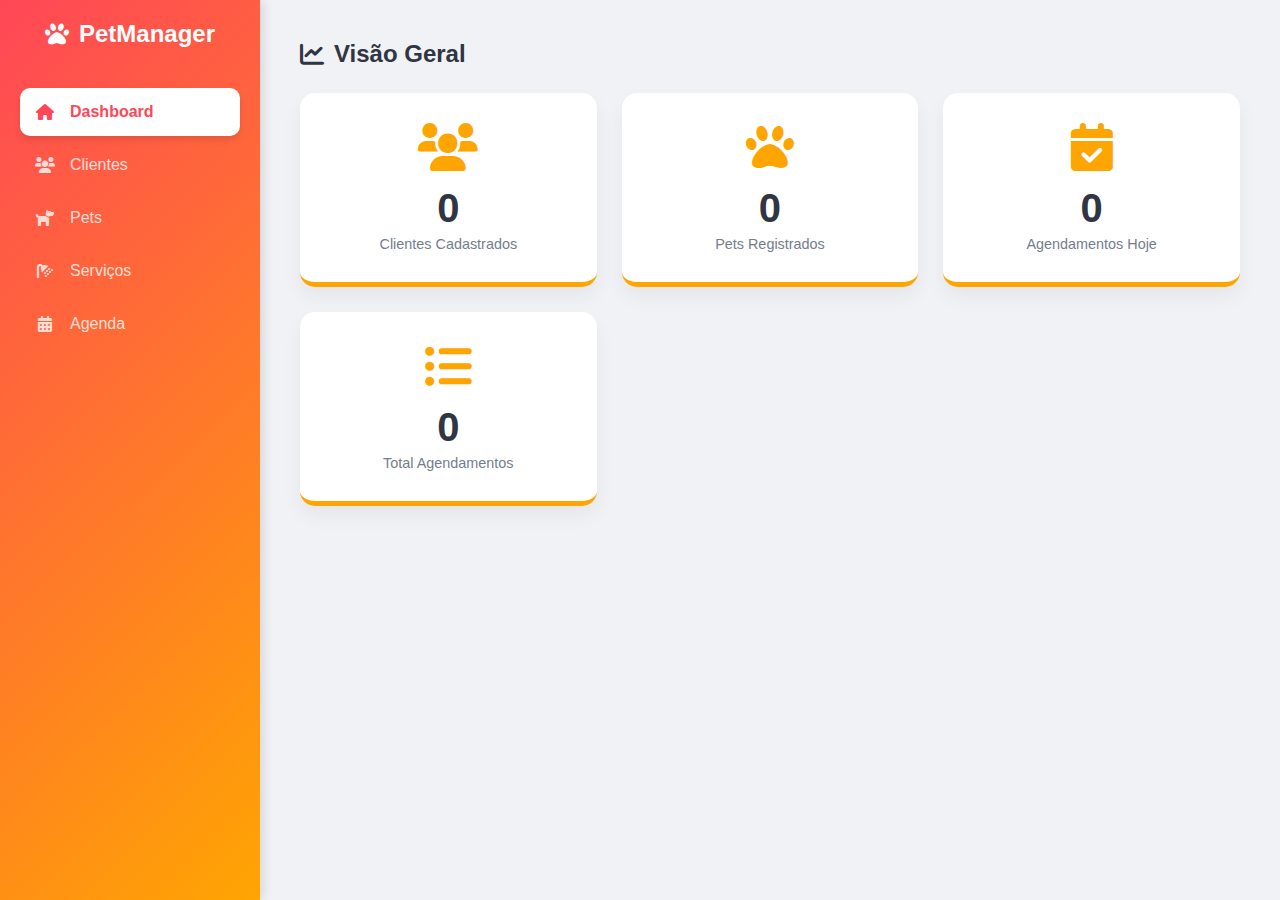
<file: frontend/index.html>
<!DOCTYPE html>
<html lang="pt-BR">
<head>
    <meta charset="UTF-8">
    <title>PetManager - Dashboard</title>
    <link rel="stylesheet" href="https://cdnjs.cloudflare.com/ajax/libs/font-awesome/6.0.0/css/all.min.css">
    <link rel="stylesheet" href="assets/css/style.css">
</head>
<body>
    <nav>
        <h1><i class="fas fa-paw"></i> PetManager</h1>
        <a href="index.html" class="active"><i class="fas fa-home"></i> Dashboard</a>
        <a href="clientes.html"><i class="fas fa-users"></i> Clientes</a>
        <a href="pets.html"><i class="fas fa-dog"></i> Pets</a>
        <a href="servicos.html"><i class="fas fa-shower"></i> Serviços</a>
        <a href="agenda.html"><i class="fas fa-calendar-alt"></i> Agenda</a>
    </nav>
    <main id="dashboard-page">
        <h2><i class="fas fa-chart-line"></i> Visão Geral</h2>
        <div class="dashboard-grid">
            <div class="card">
                <i class="fas fa-users"></i>
                <h3><span id="total-clientes">0</span></h3>
                <p>Clientes Cadastrados</p>
            </div>
            <div class="card">
                <i class="fas fa-paw"></i>
                <h3><span id="total-pets">0</span></h3>
                <p>Pets Registrados</p>
            </div>
            <div class="card">
                <i class="fas fa-calendar-check"></i>
                <h3><span id="agenda-hoje">0</span></h3>
                <p>Agendamentos Hoje</p>
            </div>
            <div class="card">
                <i class="fas fa-list-ul"></i>
                <h3><span id="total-agenda">0</span></h3>
                <p>Total Agendamentos</p>
            </div>
        </div>
    </main>
    <script src="assets/js/main.js"></script>
</body>
</html>
</file>
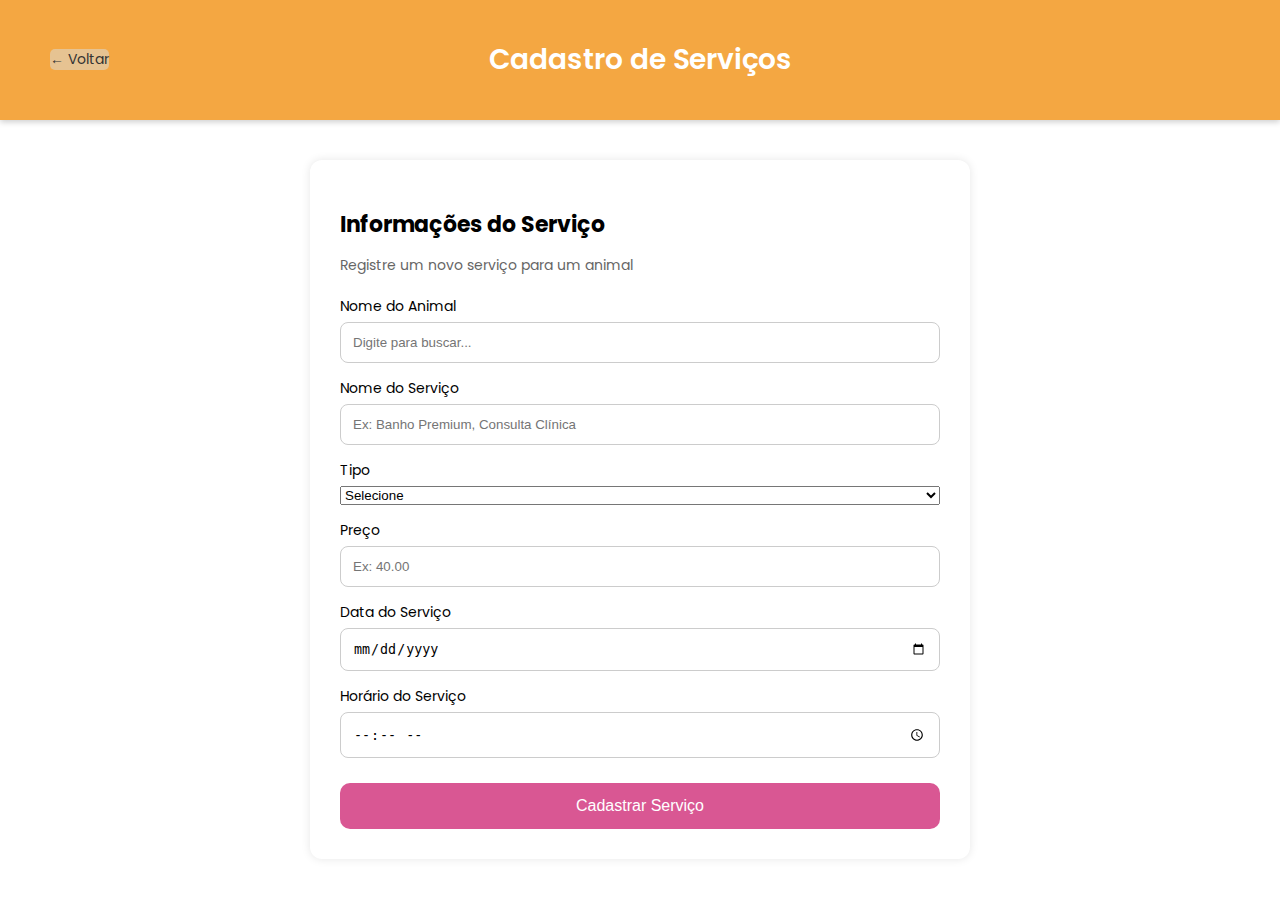
<file: agendarservico.html>
<!DOCTYPE html>
<html lang="pt-BR">
  <head>
    <meta charset="UTF-8" />
    <meta name="viewport" content="width=device-width, initial-scale=1.0" />
    <title>Cadastro de Serviços</title>
    <link rel="stylesheet" href="assets/css/style.css" />
    <link
      href="https://fonts.googleapis.com/css2?family=Poppins:wght@300;400;600;700&display=swap"
      rel="stylesheet"
    />
  </head>

  <body>
    <header class="header-user">
      <a href="index.html" class="back-btn"> ← Voltar </a>
      <h1 class="titulo">Cadastro de Serviços</h1>
    </header>

    <main>
      <section class="form-card">
        <h2>Informações do Serviço</h2>
        <p class="subtitle">Registre um novo serviço para um animal</p>

        <form id="serviceForm">
          <!-- Animal -->
          <div class="input-group">
            <label>Nome do Animal</label>
            <input
              type="text"
              id="animalSearch"
              placeholder="Digite para buscar..."
              autocomplete="off"
              required
            />
            <ul id="animalList" class="animal-list"></ul>
          </div>
          <!-- Nome do serviço -->
          <div class="input-group">
            <label>Nome do Serviço</label>
            <input
              type="text"
              placeholder="Ex: Banho Premium, Consulta Clínica"
              required
            />
          </div>

          <!-- Tipo de serviço -->
          <div class="input-group">
            <label>Tipo</label>
            <select id="tipoServico" required>
              <option value="">Selecione</option>
              <option value="banho">Banho</option>
              <option value="tosa">Tosa</option>
              <option value="consulta">Consulta</option>
              <option value="vacina">Vacina</option>
              <option value="outro">Outro</option>
            </select>
          </div>

          <!-- Outro-->
          <div class="input-group" id="tipoOutroGroup" style="display: none">
            <label>Digite o tipo</label>
            <input
              type="text"
              id="tipoOutroInput"
              placeholder="Ex: Hotelzinho, Adestramento..."
            />
          </div>

          <!-- Preço -->
          <div class="input-group">
            <label>Preço</label>
            <input
              type="number"
              min="0"
              placeholder="Ex: 40.00"
              step="0.50"
              required
            />
          </div>

          <!-- Data -->
          <div class="input-group">
            <label>Data do Serviço</label>
            <input type="date" required />
          </div>

          <!-- Horário -->
          <div class="input-group">
            <label>Horário do Serviço</label>
            <input type="time" required />
          </div>

          <button class="btn-user" type="submit">Cadastrar Serviço</button>
        </form>
      </section>
    </main>

    <script src="assets/js/service.js"></script>
  </body>
</html>
</file>
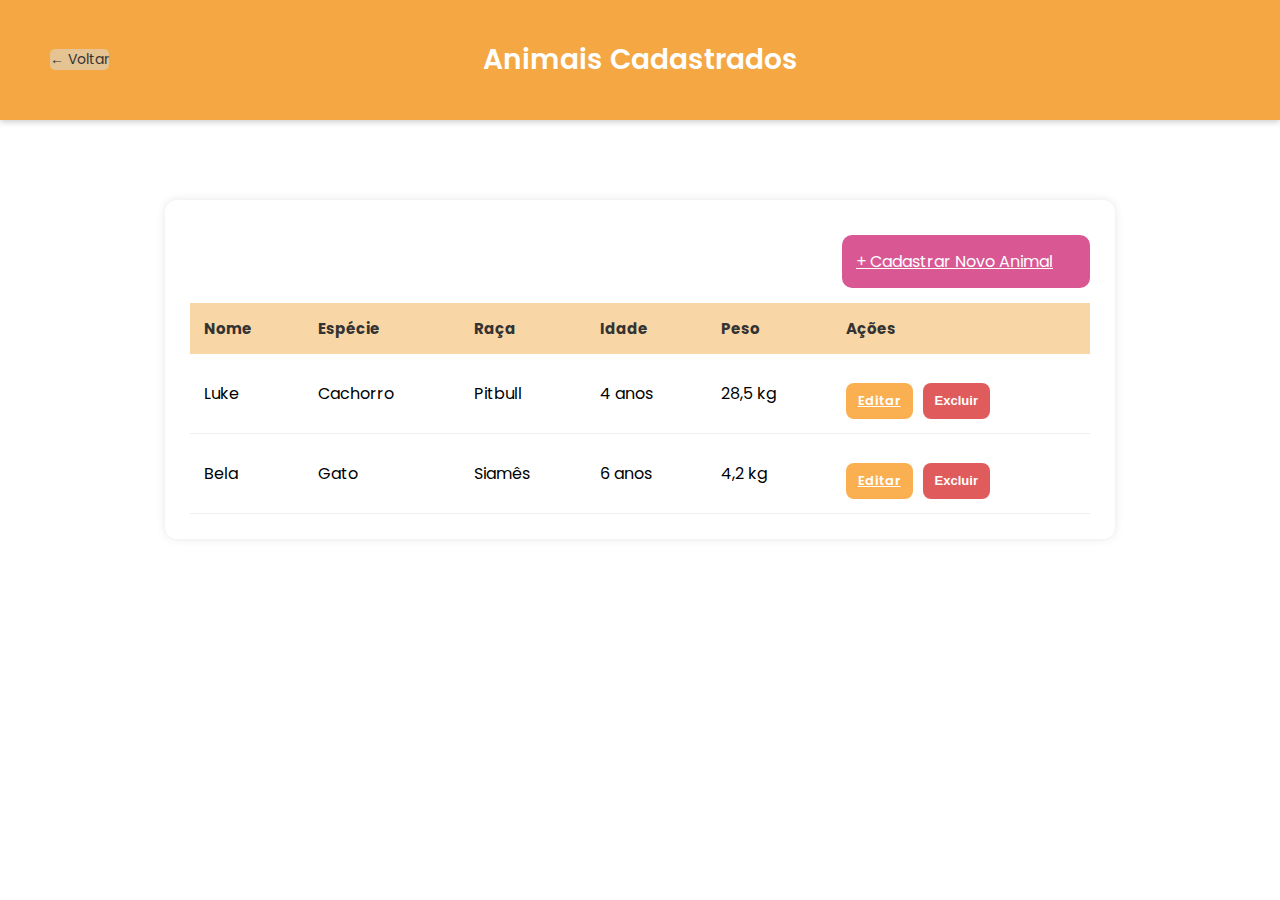
<file: animais.html>
<!DOCTYPE html>
<html lang="pt-BR">
  <head>
    <meta charset="UTF-8" />
    <meta name="viewport" content="width=device-width, initial-scale=1.0" />
    <title>Animais Cadastrados</title>

    <link rel="stylesheet" href="assets/css/style.css" />
    <link
      href="https://fonts.googleapis.com/css2?family=Poppins:wght@300;400;600;700&display=swap"
      rel="stylesheet"
    />
  </head>

  <body>
    <header class="header-user">
      <a href="index.html" class="back-btn"> ← Voltar </a>
      <h1 class="titulo">Animais Cadastrados</h1>
    </header>

    <main>
      <section class="table-card">
        <div class="top-actions">
          <a href="cadastroanimal.html" class="btn-user" style="width: 220px"
            >+ Cadastrar Novo Animal</a
          >
        </div>

        <table class="user-table">
          <thead>
            <tr>
              <th>Nome</th>
              <th>Espécie</th>
              <th>Raça</th>
              <th>Idade</th>
              <th>Peso</th>
              <th>Ações</th>
            </tr>
          </thead>

          <tbody>
            <!-- Exemplo: depois substitui pelos dados do backend -->
            <tr>
              <td>Luke</td>
              <td>Cachorro</td>
              <td>Pitbull</td>
              <td>4 anos</td>
              <td>28,5 kg</td>
              <td class="acoes">
                <a href="editaranimal.html" class="btn-edit">Editar</a>

                <button class="btn-delete">Excluir</button>
              </td>
            </tr>

            <tr>
              <td>Bela</td>
              <td>Gato</td>
              <td>Siamês</td>
              <td>6 anos</td>
              <td>4,2 kg</td>
              <td class="acoes">
                <a href="editaranimal.html" class="btn-edit">Editar</a>

                <button class="btn-delete">Excluir</button>
              </td>
            </tr>
          </tbody>
        </table>
      </section>
    </main>
  </body>
</html>
</file>
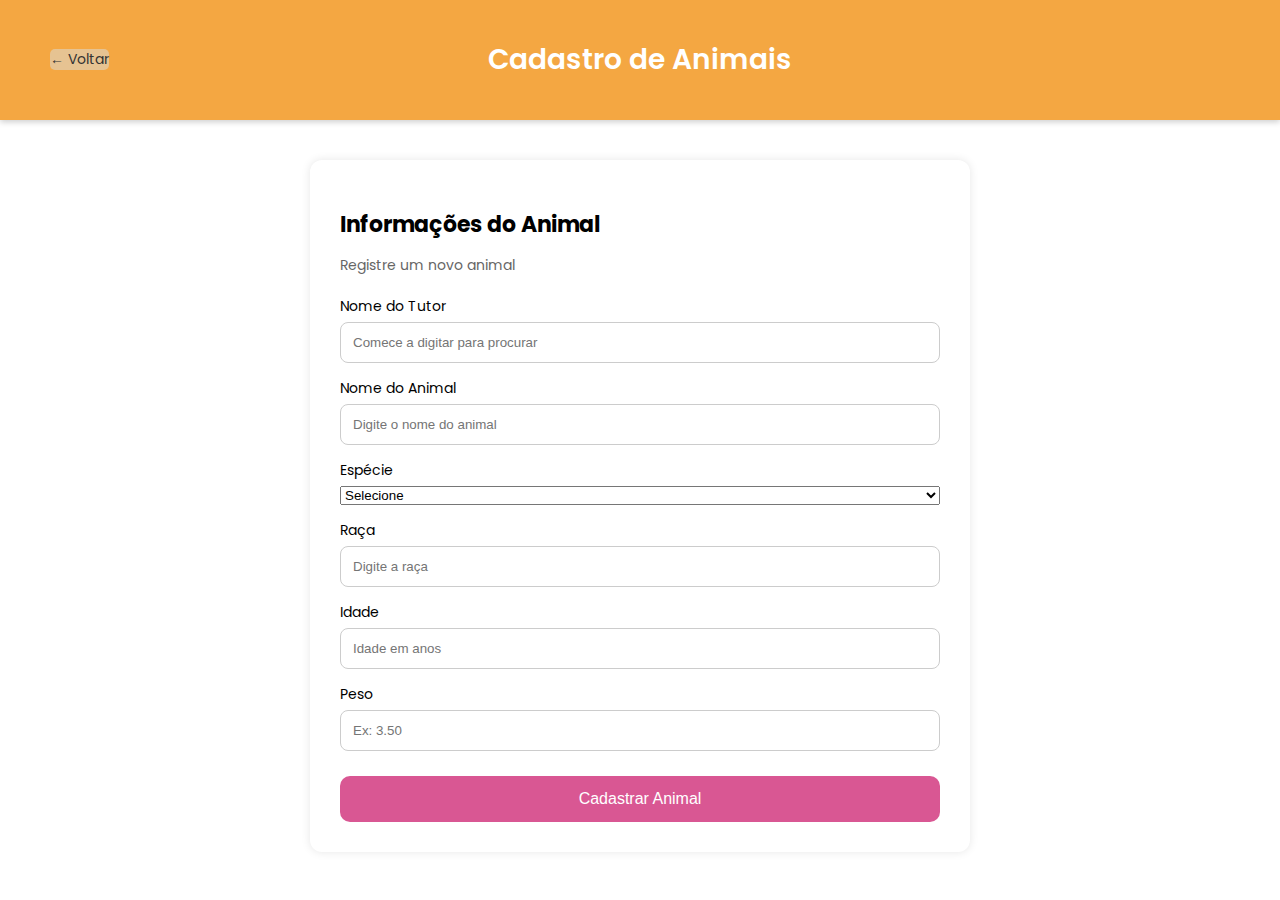
<file: cadastroanimal.html>
<!DOCTYPE html>
<html lang="pt-BR">
  <head>
    <meta charset="UTF-8" />
    <meta name="viewport" content="width=device-width, initial-scale=1.0" />
    <title>Cadastro de Animais</title>
    <link rel="stylesheet" href="assets/css/style.css" />
    <link
      href="https://fonts.googleapis.com/css2?family=Poppins:wght@300;400;600;700&display=swap"
      rel="stylesheet"
    />
  </head>

  <body>
    <header class="header-user">
      <a href="index.html" class="back-btn"> ← Voltar </a>
      <h1 class="titulo">Cadastro de Animais</h1>
    </header>

    <main>
      <section class="form-card">
        <h2>Informações do Animal</h2>
        <p class="subtitle">Registre um novo animal</p>

         <!-- Tutor -->
          <div class="input-group">
            <label>Nome do Tutor</label>
            <input
              type="text"
              placeholder="Comece a digitar para procurar"
              id="tutorSearch"
              autocomplete="off"
              required
            />
            <ul id="tutorList" class="animal-list"></ul>
          </div>

        <form id="animalForm">
          <!-- Nome -->
          <div class="input-group">
            <label>Nome do Animal</label>
            <input type="text" placeholder="Digite o nome do animal" required />
          </div>

          <!--Espécie -->
          <div class="input-group">
            <label>Espécie</label>
            <select id="especieSelect" required>
              <option value="">Selecione</option>
              <option value="cachorro">Cachorro</option>
              <option value="gato">Gato</option>
              <option value="outro">Outro</option>
            </select>
          </div>

          <div class="input-group" id="especieOutroGroup" style="display: none">
            <label>Digite a espécie</label>
            <input
              type="text"
              id="especieOutroInput"
              placeholder="Ex: Coelho, Pássaro, Tartaruga..."
            />
          </div>

          <!-- Raça -->
          <div class="input-group">
            <label>Raça</label>
            <input type="text" placeholder="Digite a raça" />
          </div>

          <!--Idade -->
          <div class="input-group">
            <label>Idade</label>
            <input type="number" placeholder="Idade em anos" min="0" max="50" />
          </div>

          <!--Peso -->
          <div class="input-group">
            <label>Peso</label>
            <input type="number" min="0" placeholder="Ex: 3.50" step="0.50" required/>
          </div>

        

          <button class="btn-user" type="submit">Cadastrar Animal</button>
        </form>
      </section>
    </main>

    <script src="assets/js/especie.js"></script>
  </body>
</html>
</file>
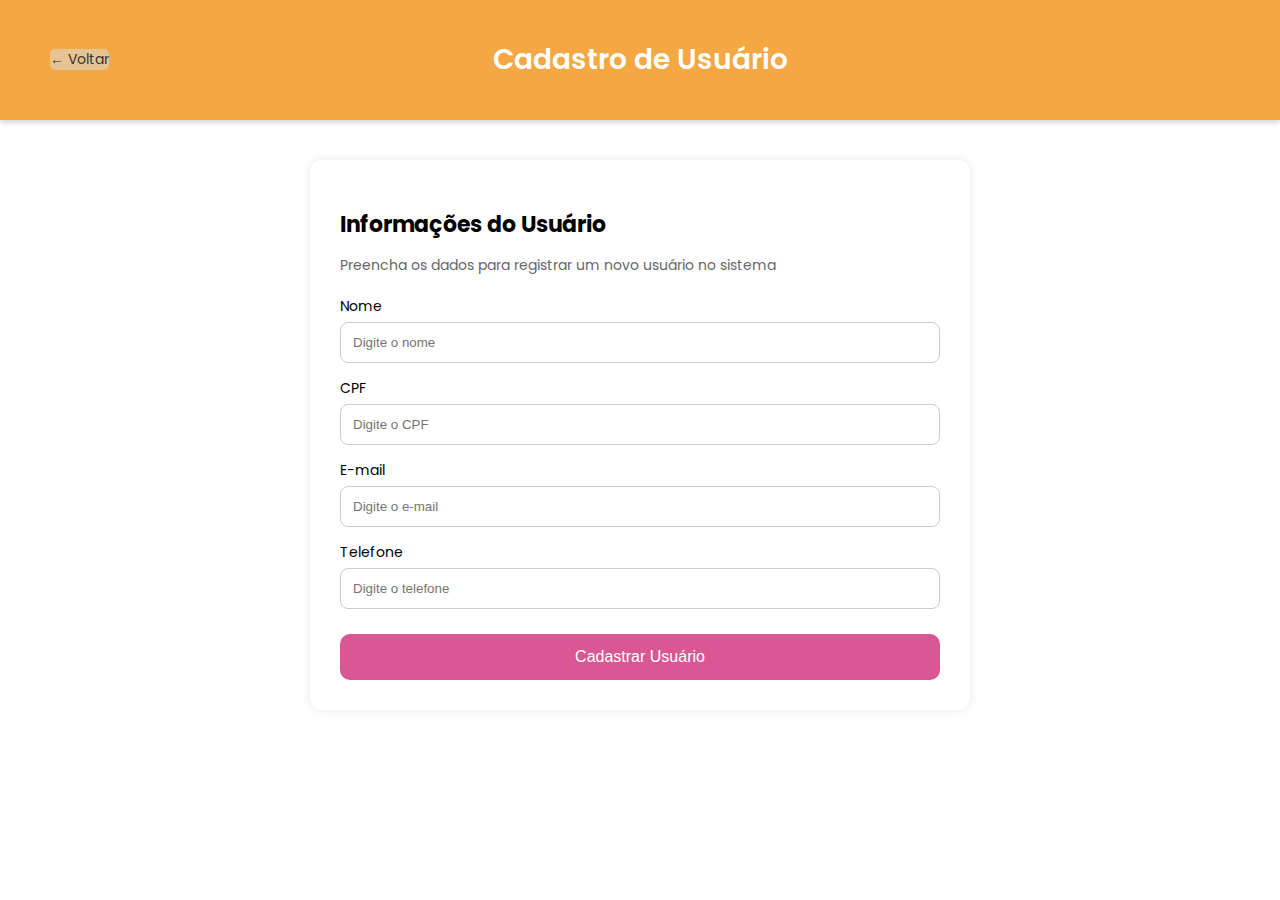
<file: cadastrousuario.html>
<!DOCTYPE html>
<html lang="pt-BR">
<head>
    <meta charset="UTF-8">
    <meta name="viewport" content="width=device-width, initial-scale=1.0">
    <title>Cadastro de Usuários</title>
    <link rel="stylesheet" href="assets/css/style.css">
    <link href="https://fonts.googleapis.com/css2?family=Poppins:wght@300;400;600;700&display=swap" rel="stylesheet">
</head>

<body>

    <header class="header-user">
        <a href="index.html" class="back-btn"> ← Voltar </a>
        <h1 class="titulo">Cadastro de Usuário</h1>
    </header>

    <main>
        <section class="form-card">

            <h2>Informações do Usuário</h2>
            <p class="subtitle">Preencha os dados para registrar um novo usuário no sistema</p>

            <form id="signupForm">

                <div class="line">
                    <div class="input-group">
                        <label>Nome</label>
                        <input type="text" placeholder="Digite o nome" required>
                    </div>

                </div>

                <div class="input-group">
                    <label>CPF</label>
                    <input type="email" placeholder="Digite o CPF" required>
                </div>

                <div class="input-group">
                    <label>E-mail</label>
                    <input type="email" placeholder="Digite o e-mail" required>
                </div>

                <div class="input-group">
                    <label>Telefone</label>
                    <input type="tel" placeholder="Digite o telefone" required>
                </div>


            
                <button class="btn-user" type="submit">Cadastrar Usuário</button>
            </form>

        </section>
    </main>

</body>
</html>
</file>
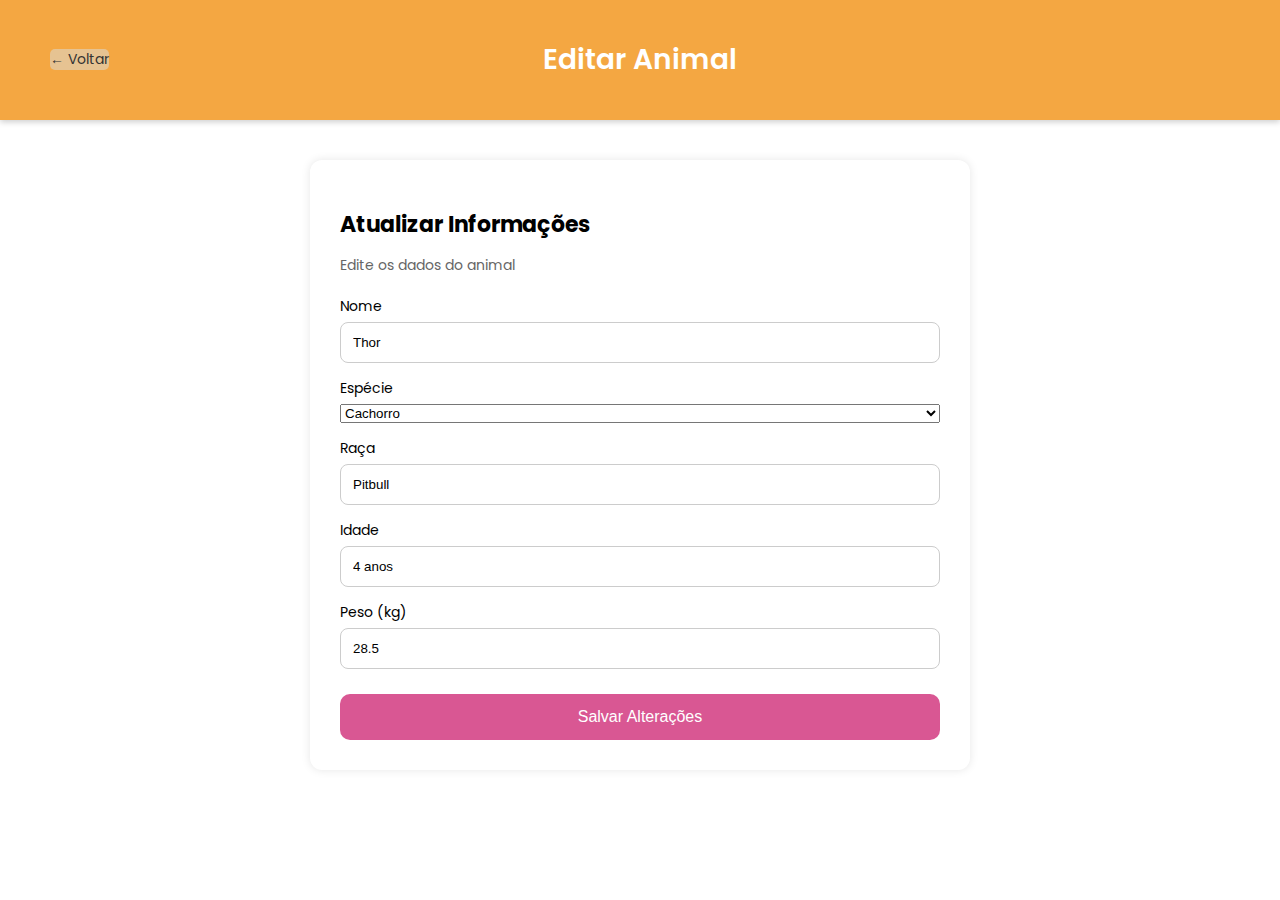
<file: editaranimal.html>
<!DOCTYPE html>
<html lang="pt-BR">
  <head>
    <meta charset="UTF-8" />
    <meta name="viewport" content="width=device-width, initial-scale=1.0" />
    <title>Editar Animal</title>

    <link rel="stylesheet" href="assets/css/style.css" />
    <link
      href="https://fonts.googleapis.com/css2?family=Poppins:wght@300;400;600;700&display=swap"
      rel="stylesheet"
    />
  </head>

  <body>
    <header class="header-user">
      <a href="animais.html" class="back-btn"> ← Voltar </a>
      <h1 class="titulo">Editar Animal</h1>
    </header>

    <main>
      <section class="form-card">
        <h2>Atualizar Informações</h2>
        <p class="subtitle">Edite os dados do animal</p>

        <form id="editAnimalForm">
          <!-- Nome -->
          <div class="input-group">
            <label>Nome</label>
            <input type="text" id="nomeAnimal" value="Thor" required />
          </div>

          <!-- Espécie -->
          <div class="input-group">
            <label>Espécie</label>
            <select id="especieAnimal" required>
              <option value="">Selecione</option>
              <option value="Cachorro" selected>Cachorro</option>
              <option value="Gato">Gato</option>
              <option value="Ave">Ave</option>
              <option value="Roedor">Roedor</option>
              <option value="Outro">Outro</option>
            </select>
          </div>

          <!-- Se escolher "Outro" -->
          <div class="input-group" id="especieOutroGroup" style="display: none">
            <label>Digite a espécie</label>
            <input
              type="text"
              id="especieOutro"
              placeholder="Ex: Coelho, Cavalo..."
            />
          </div>

          <!-- Raça -->
          <div class="input-group">
            <label>Raça</label>
            <input type="text" id="racaAnimal" value="Pitbull" required />
          </div>

          <!-- Idade -->
          <div class="input-group">
            <label>Idade</label>
            <input type="text" id="idadeAnimal" value="4 anos" required />
          </div>

          <!-- Peso -->
          <div class="input-group">
            <label>Peso (kg)</label>
            <input type="number" value="28.5" step="0.1" min="0" required />
          </div>

          <button class="btn-user" type="submit">Salvar Alterações</button>
        </form>
      </section>
    </main>

    <script src="assets/js/especie.js"></script>
  </body>
</html>
</file>
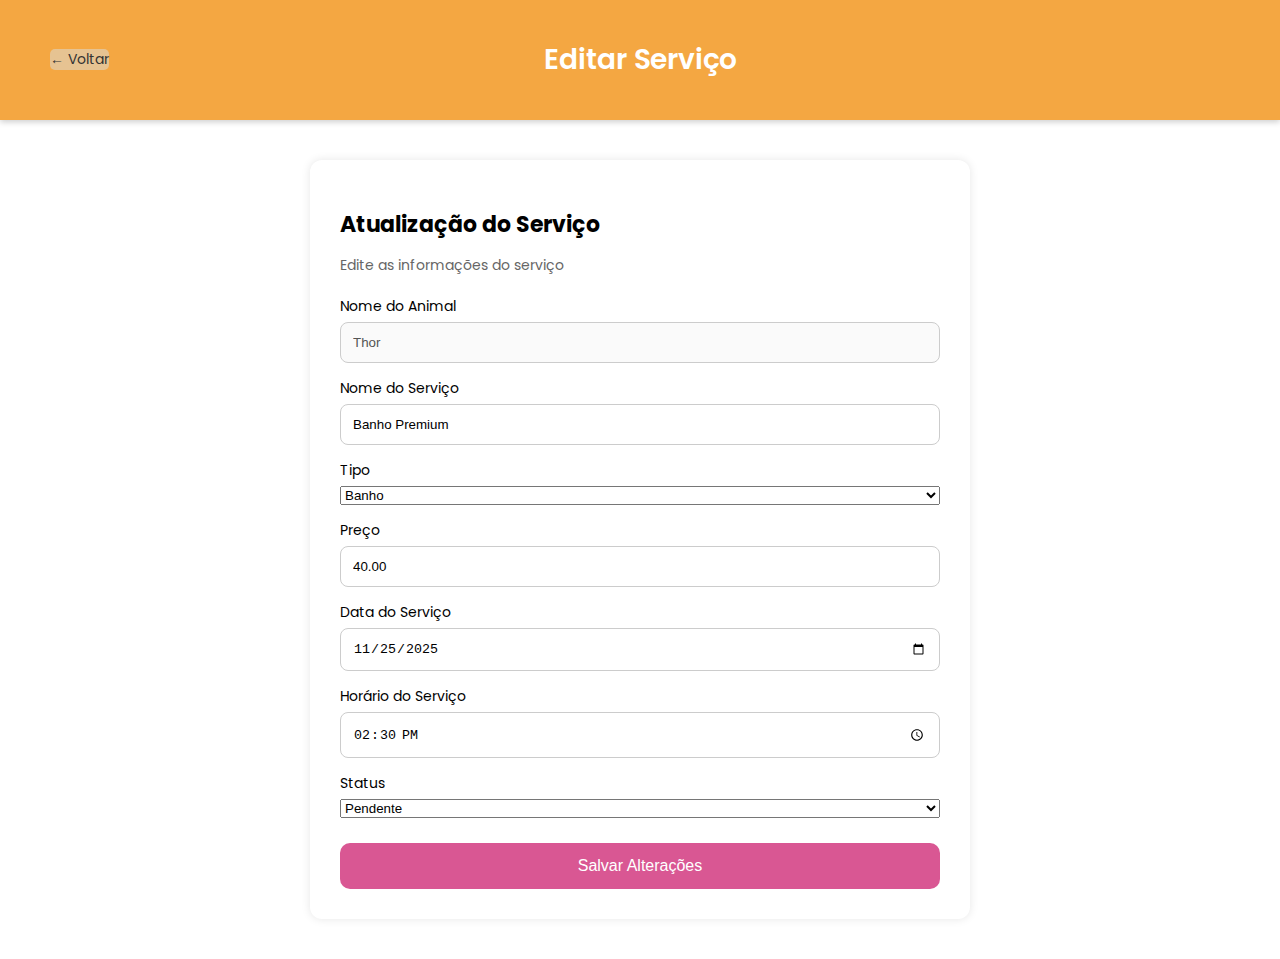
<file: editarserviço.html>
<!DOCTYPE html>
<html lang="pt-BR">
  <head>
    <meta charset="UTF-8" />
    <meta name="viewport" content="width=device-width, initial-scale=1.0" />
    <title>Editar Serviço</title>
    <link rel="stylesheet" href="assets/css/style.css" />
    <link
      href="https://fonts.googleapis.com/css2?family=Poppins:wght@300;400;600;700&display=swap"
      rel="stylesheet"
    />
  </head>

  <body>
    <header class="header-user">
      <a href="servicos.html" class="back-btn"> ← Voltar </a>
      <h1 class="titulo">Editar Serviço</h1>
    </header>

    <main>
      <section class="form-card">
        <h2>Atualização do Serviço</h2>
        <p class="subtitle">Edite as informações do serviço</p>

        <form id="editServiceForm">
          <div class="input-group">
            <label>Nome do Animal</label>
            <input
              type="text"
              id="animalSearch"
              value="Thor"
              autocomplete="off"
              disabled
            />
          </div>

          <div class="input-group">
            <label>Nome do Serviço</label>
            <input type="text" value="Banho Premium" required />
          </div>

          <div class="input-group">
            <label>Tipo</label>
            <select id="tipoServico" required>
              <option value="">Selecione</option>
              <option value="banho" selected>Banho</option>
              <option value="tosa">Tosa</option>
              <option value="consulta">Consulta</option>
              <option value="vacina">Vacina</option>
              <option value="outro">Outro</option>
            </select>
          </div>

          <div class="input-group" id="tipoOutroGroup" style="display: none">
            <label>Digite o tipo</label>
            <input
              type="text"
              id="tipoOutroInput"
              placeholder="Ex: Hotelzinho, Adestramento..."
            />
          </div>

          <div class="input-group">
            <label>Preço</label>
            <input type="number" min="0" step="0.50" value="40.00" required />
          </div>
          <div class="input-group">
            <label>Data do Serviço</label>
            <input type="date" value="2025-11-25" required />
          </div>

          <div class="input-group">
            <label>Horário do Serviço</label>
            <input type="time" value="14:30" required />
          </div>

          <div class="input-group">
            <label>Status</label>
            <select required>
              <option value="pendente" selected>Pendente</option>
              <option value="concluido">Concluído</option>
              <option value="cancelado">Cancelado</option>
            </select>
          </div>

          <button class="btn-user" type="submit">Salvar Alterações</button>
        </form>
      </section>
    </main>

    <script src="assets/js/service.js"></script>
  </body>
</html>
</file>
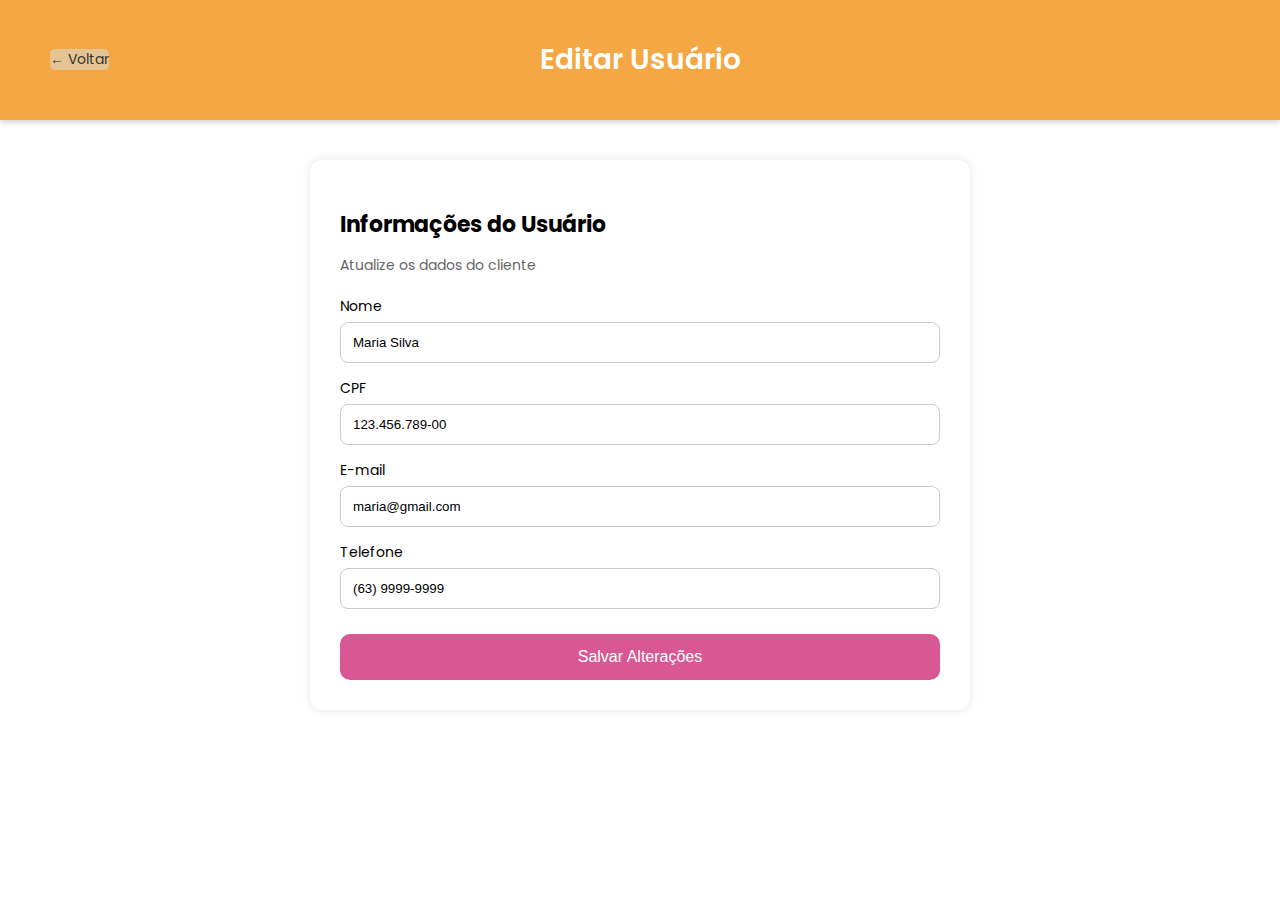
<file: editarusuario.html>
<!DOCTYPE html>
<html lang="pt-BR">
<head>
    <meta charset="UTF-8" />
    <meta name="viewport" content="width=device-width, initial-scale=1.0" />
    <title>Editar Usuário</title>

    <link rel="stylesheet" href="assets/css/style.css" />
    <link href="https://fonts.googleapis.com/css2?family=Poppins:wght@300;400;600;700&display=swap" rel="stylesheet">
</head>

<body>

    <header class="header-user">
        <a href="usuario.html" class="back-btn"> ← Voltar </a>
        <h1 class="titulo">Editar Usuário</h1>
    </header>

    <main>
        <section class="form-card">

            <h2>Informações do Usuário</h2>
            <p class="subtitle">Atualize os dados do cliente</p>

            <form id="editUserForm">
                <!-- TESTE: Modificar depois de inserir o backend-->
                <div class="input-group">
                    <label>Nome</label>
                    <input type="text" value="Maria Silva" required />
                </div>

                <div class="input-group">
                    <label>CPF</label>
                    <input type="text" value="123.456.789-00" required />
                </div>

                <div class="input-group">
                    <label>E-mail</label>
                    <input type="email" value="maria@gmail.com" required />
                </div>

                <div class="input-group">
                    <label>Telefone</label>
                    <input type="tel" value="(63) 9999-9999" required />
                </div>

                

                <button class="btn-user" type="submit">Salvar Alterações</button>
            </form>

        </section>
    </main>

</body>
</html>
</file>
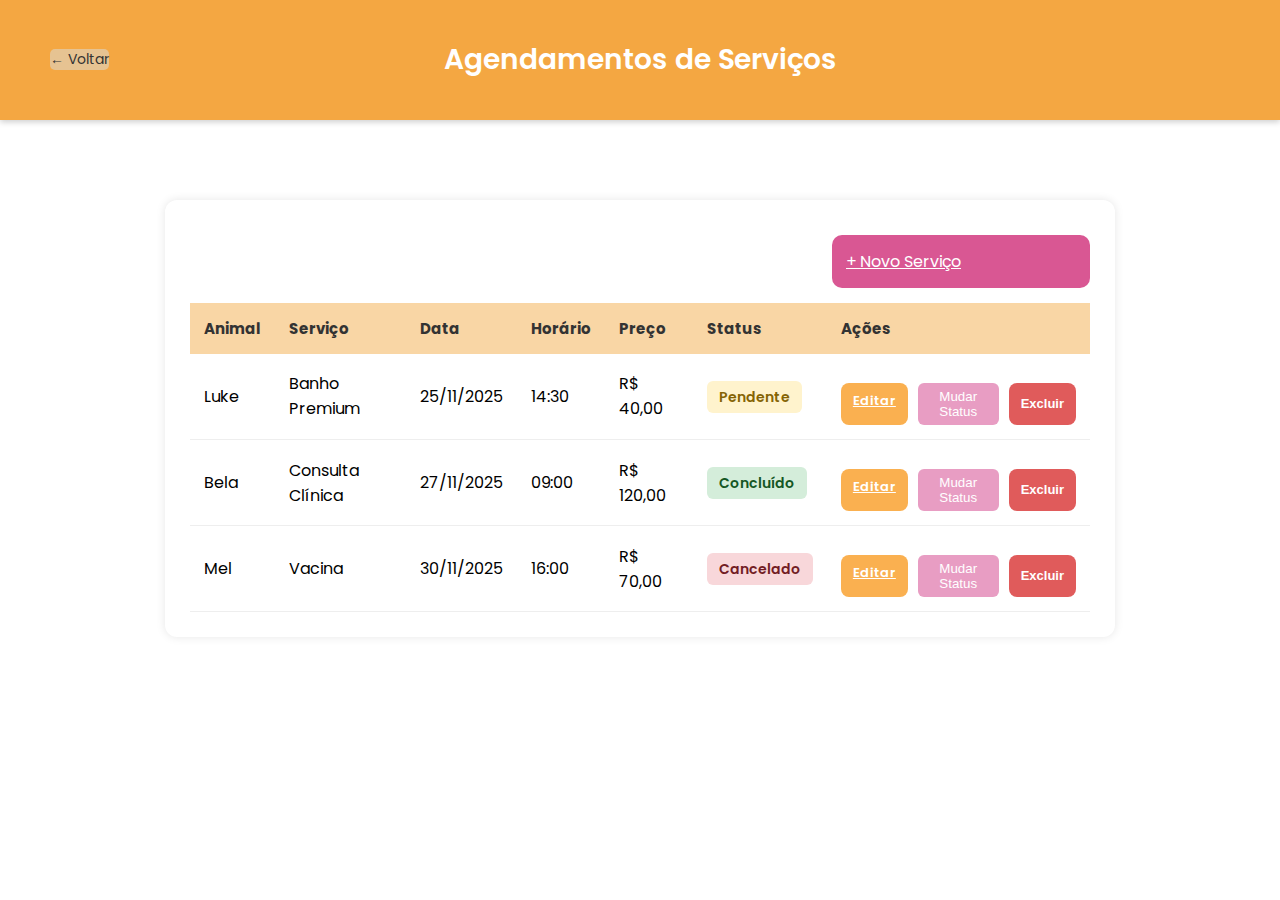
<file: servicos.html>
<!DOCTYPE html>
<html lang="pt-BR">
<head>
    <meta charset="UTF-8" />
    <meta name="viewport" content="width=device-width, initial-scale=1.0" />
    <title>Agendamentos</title>

    <link rel="stylesheet" href="assets/css/style.css" />
    <link href="https://fonts.googleapis.com/css2?family=Poppins:wght@300;400;600;700&display=swap" rel="stylesheet">
</head>

<body>

    <header class="header-user">
        <a href="index.html" class="back-btn"> ← Voltar </a>
        <h1 class="titulo">Agendamentos de Serviços</h1>
    </header>

    <main>
        <section class="table-card">

            <div class="top-actions">
                <a href="agendarservico.html" class="btn-user" style="width: 230px;">
                    + Novo Serviço
                </a>
            </div>

            <table class="user-table">
                <thead>
                    <tr>
                        <th>Animal</th>
                        <th>Serviço</th>
                        <th>Data</th>
                        <th>Horário</th>
                        <th>Preço</th>
                        <th>Status</th>
                        <th>Ações</th>
                    </tr>
                </thead>

                <tbody>

                    <!-- TESTE: Retirar depois pelo backend-->
                    <tr>
                        <td>Luke</td>
                        <td>Banho Premium</td>
                        <td>25/11/2025</td>
                        <td>14:30</td>
                        <td>R$ 40,00</td>
                        <td>
                            <span class="status status-pendente">Pendente</span>
                        </td>
                        <td class="acoes">
                            <a href="editarserviço.html" class="btn-edit">Editar</a>
                            <button class="btn-status">Mudar Status</button>
                            <button class="btn-delete">Excluir</button>
                        </td>
                    </tr>

                    <tr>
                        <td>Bela</td>
                        <td>Consulta Clínica</td>
                        <td>27/11/2025</td>
                        <td>09:00</td>
                        <td>R$ 120,00</td>
                        <td>
                            <span class="status status-concluido">Concluído</span>
                        </td>
                        <td class="acoes">
                            <a href="editarserviço.html" class="btn-edit">Editar</a>
                            <button class="btn-status">Mudar Status</button>
                            <button class="btn-delete">Excluir</button>
                        </td>
                    </tr>

                    <tr>
                        <td>Mel</td>
                        <td>Vacina</td>
                        <td>30/11/2025</td>
                        <td>16:00</td>
                        <td>R$ 70,00</td>
                        <td>
                            <span class="status status-cancelado">Cancelado</span>
                        </td>
                        <td class="acoes">
                            <a href="editarserviço.html" class="btn-edit">Editar</a>
                            <button class="btn-status">Mudar Status</button>
                            <button class="btn-delete">Excluir</button>
                        </td>
                    </tr>

                </tbody>
            </table>

        </section>
    </main>

</body>
</html>
</file>
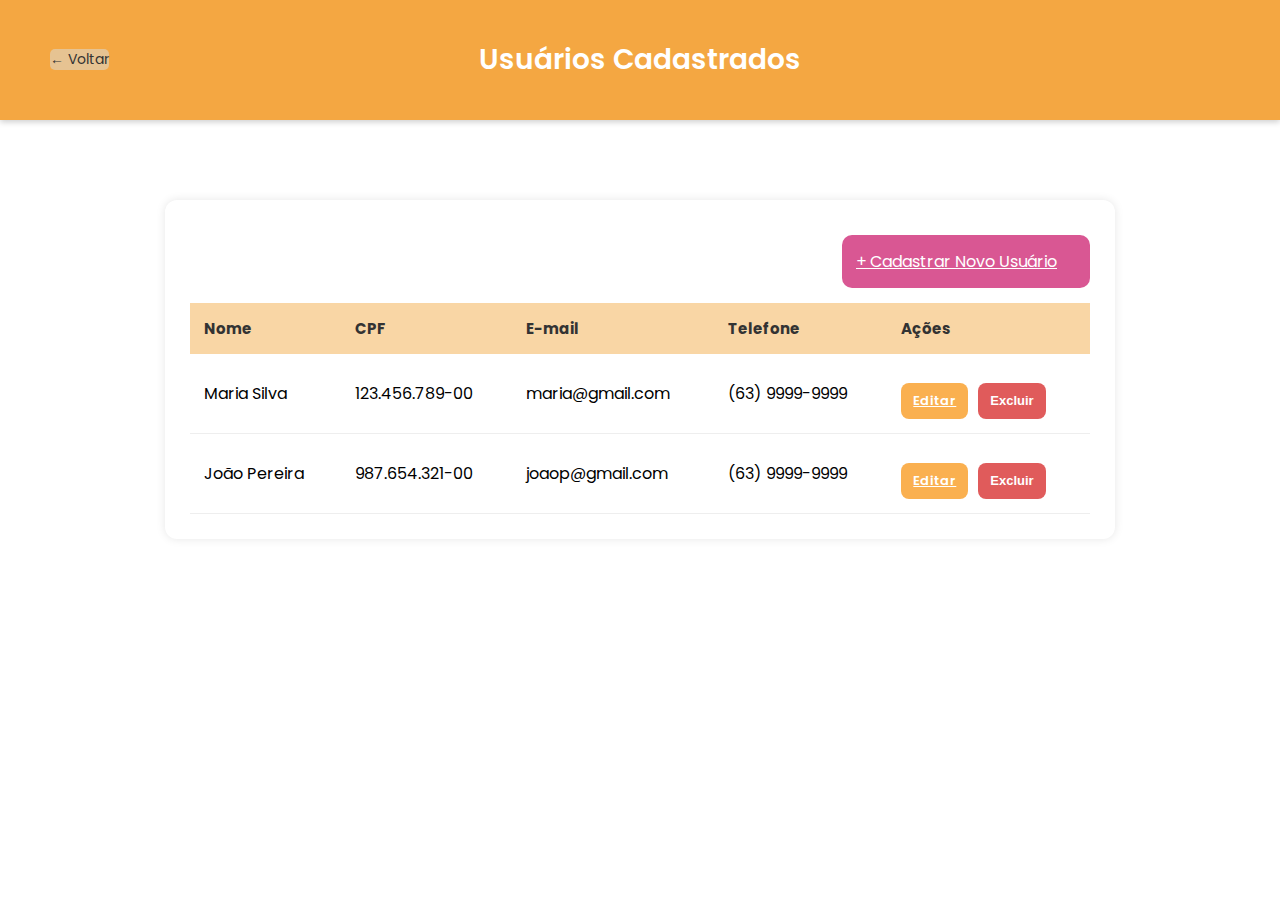
<file: usuario.html>
<!DOCTYPE html>
<html lang="pt-BR">
<head>
    <meta charset="UTF-8" />
    <meta name="viewport" content="width=device-width, initial-scale=1.0" />
    <title>Usuários Cadastrados</title>

    <link rel="stylesheet" href="assets/css/style.css" />
    <link href="https://fonts.googleapis.com/css2?family=Poppins:wght@300;400;600;700&display=swap" rel="stylesheet">
</head>

<body>

    <header class="header-user">
        <a href="index.html" class="back-btn"> ← Voltar </a>
        <h1 class="titulo">Usuários Cadastrados</h1>
    </header>

    <main>
        <section class="table-card">

            <div class="top-actions">
                <a href="cadastrousuario.html" class="btn-user" style="width: 220px;">+ Cadastrar Novo Usuário</a>
            </div>

            <table class="user-table">
                <thead>
                    <tr>
                        <th>Nome</th>
                        <th>CPF</th>
                        <th>E-mail</th>
                        <th>Telefone</th>
                        <th>Ações</th>
                    </tr>
                </thead>

                <tbody>
                    <!-- TESTE: Depois precisa excluir essa parte para utilizar o backend -->
                    <tr>
                        <td>Maria Silva</td>
                        <td>123.456.789-00</td>
                        <td>maria@gmail.com</td>
                        <td>(63) 9999-9999</td>
                        <td class="acoes">
                            <a href="editarusuario.html" class="btn-edit">Editar</a>
                            <button class="btn-delete">Excluir</button>
                        </td>
                    </tr>

                    <tr>
                        <td>João Pereira</td>
                        <td>987.654.321-00</td>
                        <td>joaop@gmail.com</td>
                        <td>(63) 9999-9999</td>
                        <td class="acoes">
                            <a href="editarusuario.html" class="btn-edit">Editar</a>
                            <button class="btn-delete">Excluir</button>
                        </td>
                    </tr>

                </tbody>
            </table>

        </section>
    </main>

</body>
</html>
</file>
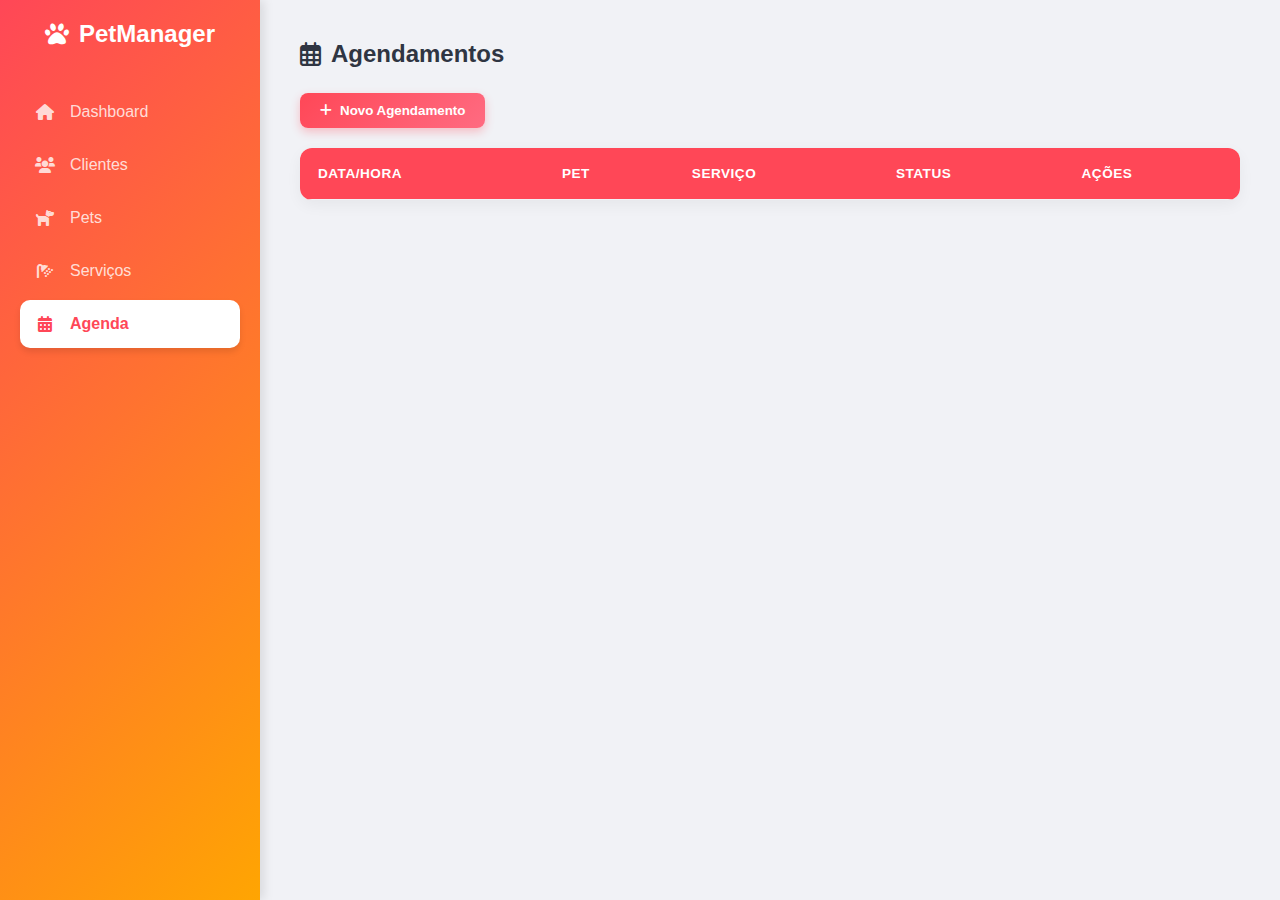
<file: frontend/agenda.html>
<!DOCTYPE html>
<html lang="pt-BR">
<head>
    <meta charset="UTF-8">
    <title>Agenda</title>
    <link rel="stylesheet" href="https://cdnjs.cloudflare.com/ajax/libs/font-awesome/6.0.0/css/all.min.css">
    <link rel="stylesheet" href="assets/css/style.css">
</head>
<body>
    <nav>
        <h1><i class="fas fa-paw"></i> PetManager</h1>
        <a href="index.html"><i class="fas fa-home"></i> Dashboard</a>
        <a href="clientes.html"><i class="fas fa-users"></i> Clientes</a>
        <a href="pets.html"><i class="fas fa-dog"></i> Pets</a>
        <a href="servicos.html"><i class="fas fa-shower"></i> Serviços</a>
        <a href="agenda.html" class="active"><i class="fas fa-calendar-alt"></i> Agenda</a>
    </nav>
    <main id="agenda-page">
        <h2><i class="far fa-calendar-alt"></i> Agendamentos</h2>
        
        <div id="action-buttons" style="margin: 20px 0;">
            <button class="btn btn-primary" onclick="toggleForm('form-section', true)">
                <i class="fas fa-plus"></i> Novo Agendamento
            </button>
        </div>

        <div id="form-section" class="form-container">
            <h3>Agendar Horário</h3>
            <form id="main-form">
                <input type="hidden" id="edit-id">

                <div class="input-group">
                    <label>Cliente / Pet</label>
                    <select id="petId" required><option value="">Selecione o pet...</option></select>
                </div>
                <div class="input-group">
                    <label>Serviço</label>
                    <select id="servicoId" required><option value="">Selecione o serviço...</option></select>
                </div>
                <div class="input-group">
                    <label>Data e Hora</label>
                    <div style="display: flex; gap: 10px;">
                        <input type="date" id="data" required>
                        <input type="time" id="hora" required>
                    </div>
                </div>
                <div class="input-group">
                    <label>Observações</label>
                    <input type="text" id="obs">
                </div>
                <button type="submit" class="btn btn-primary">Agendar / Salvar</button>
                <button type="button" class="btn btn-danger" onclick="toggleForm('form-section', false)">Cancelar</button>
            </form>
        </div>

        <div id="list-section">
            <table>
                <thead>
                    <tr>
                        <th>Data/Hora</th>
                        <th>Pet</th>
                        <th>Serviço</th>
                        <th>Status</th>
                        <th>Ações</th>
                    </tr>
                </thead>
                <tbody id="table-body"></tbody>
            </table>
        </div>
    </main>
    <script src="assets/js/main.js"></script>
</body>
</html>
</file>
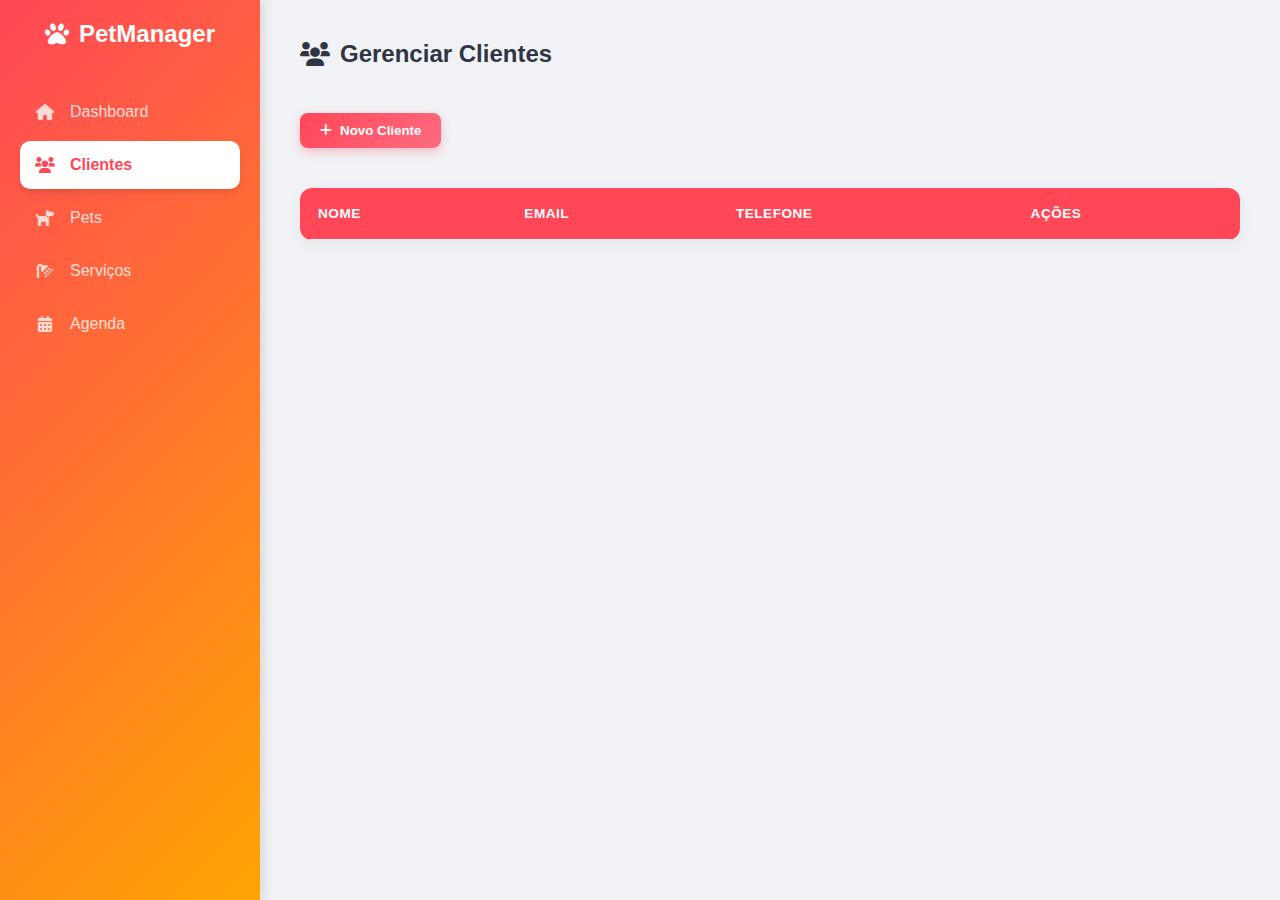
<file: frontend/clientes.html>
<!DOCTYPE html>
<html lang="pt-BR">
<head>
    <meta charset="UTF-8">
    <title>Clientes</title>
    <link rel="stylesheet" href="https://cdnjs.cloudflare.com/ajax/libs/font-awesome/6.0.0/css/all.min.css">
    <link rel="stylesheet" href="assets/css/style.css">
</head>
<body>
    <nav>
        <h1><i class="fas fa-paw"></i> PetManager</h1>
        <a href="index.html"><i class="fas fa-home"></i> Dashboard</a>
        <a href="clientes.html" class="active"><i class="fas fa-users"></i> Clientes</a>
        <a href="pets.html"><i class="fas fa-dog"></i> Pets</a>
        <a href="servicos.html"><i class="fas fa-shower"></i> Serviços</a>
        <a href="agenda.html"><i class="fas fa-calendar-alt"></i> Agenda</a>
    </nav>
    <main id="clientes-page">
        <h2><i class="fas fa-users"></i> Gerenciar Clientes</h2>
        
        <button class="btn btn-primary" onclick="toggleForm('form-section', true)" style="margin: 20px 0;">
            <i class="fas fa-plus"></i> Novo Cliente
        </button>

        <div id="form-section" class="form-container">
            <h3><i class="fas fa-user-plus"></i> Cadastro de Cliente</h3>
            <form id="main-form">
                <input type="hidden" id="edit-id">
                <div class="input-group">
                    <label>Nome Completo</label>
                    <input type="text" id="nome" required>
                </div>
                <div class="input-group">
                    <label>E-mail</label>
                    <input type="email" id="email" required>
                </div>
                <div class="input-group">
                    <label>Telefone</label>
                    <input type="text" id="telefone" required>
                </div>
                <button type="submit" class="btn btn-primary"><i class="fas fa-save"></i> Salvar</button>
                <button type="button" class="btn btn-danger" onclick="toggleForm('form-section', false)"><i class="fas fa-times"></i> Cancelar</button>
            </form>
        </div>

        <div id="list-section">
            <table>
                <thead>
                    <tr>
                        <th>Nome</th>
                        <th>Email</th>
                        <th>Telefone</th>
                        <th>Ações</th>
                    </tr>
                </thead>
                <tbody id="table-body"></tbody>
            </table>
        </div>
    </main>
    <script src="assets/js/main.js"></script>
</body>
</html>
</file>
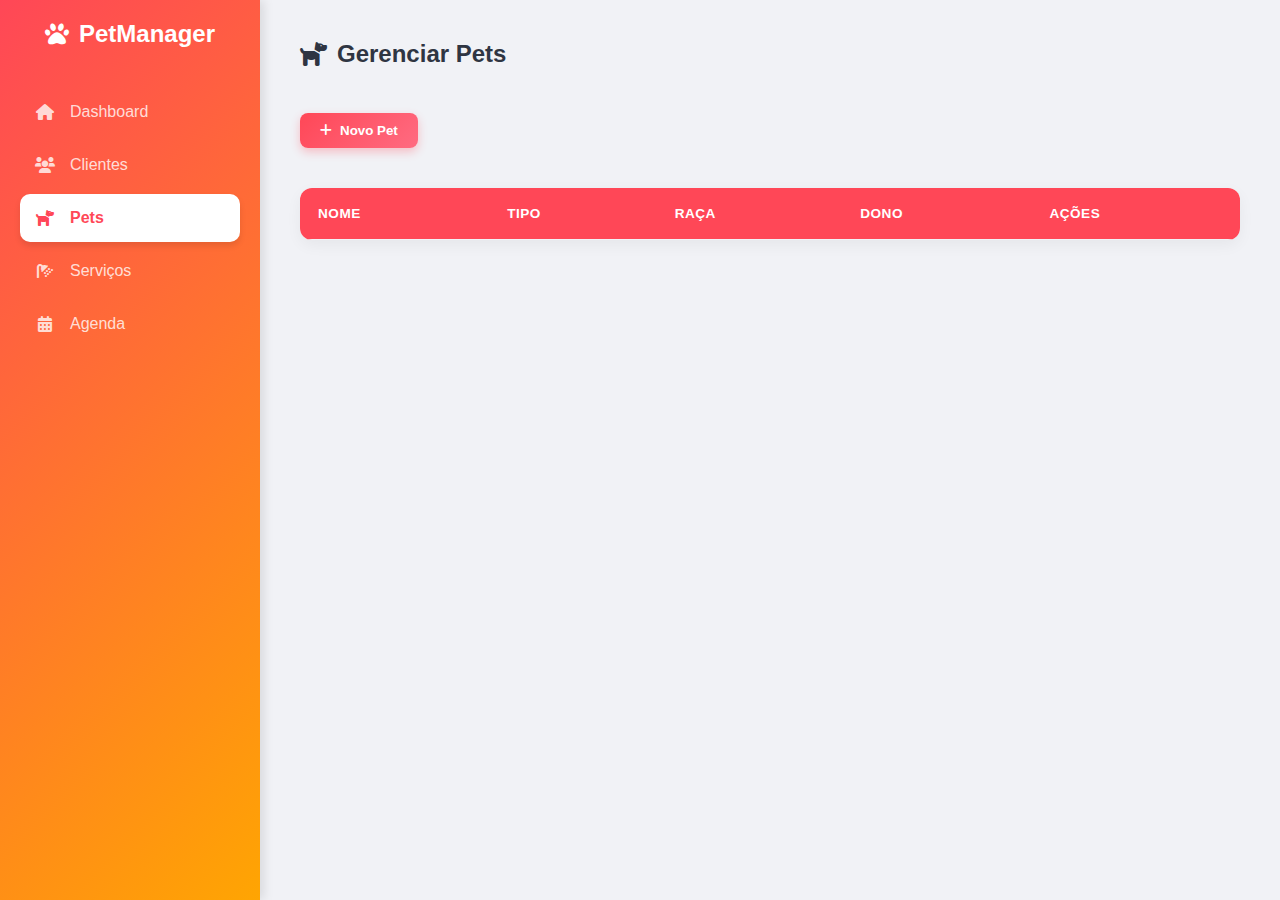
<file: frontend/pets.html>
<!DOCTYPE html>
<html lang="pt-BR">
<head>
    <meta charset="UTF-8">
    <title>Pets</title>
    <link rel="stylesheet" href="https://cdnjs.cloudflare.com/ajax/libs/font-awesome/6.0.0/css/all.min.css">
    <link rel="stylesheet" href="assets/css/style.css">
</head>
<body>
    <nav>
        <h1><i class="fas fa-paw"></i> PetManager</h1>
        <a href="index.html"><i class="fas fa-home"></i> Dashboard</a>
        <a href="clientes.html"><i class="fas fa-users"></i> Clientes</a>
        <a href="pets.html" class="active"><i class="fas fa-dog"></i> Pets</a>
        <a href="servicos.html"><i class="fas fa-shower"></i> Serviços</a>
        <a href="agenda.html"><i class="fas fa-calendar-alt"></i> Agenda</a>
    </nav>
    <main id="pets-page">
        <h2><i class="fas fa-dog"></i> Gerenciar Pets</h2>
        
        <button class="btn btn-primary" onclick="toggleForm('form-section', true)" style="margin: 20px 0;">
            <i class="fas fa-plus"></i> Novo Pet
        </button>

        <div id="form-section" class="form-container">
            <h3><i class="fas fa-paw"></i> Cadastro de Pet</h3>
            <form id="main-form">
                <input type="hidden" id="edit-id">
                <div class="input-group">
                    <label>Dono (Cliente)</label>
                    <select id="usuarioId" required><option value="">Selecione...</option></select>
                </div>
                <div class="input-group">
                    <label>Nome do Pet</label>
                    <input type="text" id="nome" required>
                </div>
                <div class="input-group">
                    <label>Tipo</label>
                    <select id="tipo" required>
                        <option value="CACHORRO">Cachorro</option>
                        <option value="GATO">Gato</option>
                        <option value="AVE">Ave</option>
                        <option value="OUTRO">Outro</option>
                    </select>
                </div>
                <div class="input-group">
                    <label>Raça</label>
                    <input type="text" id="raca">
                </div>
                <div class="input-group">
                    <label>Idade / Peso</label>
                    <div style="display:flex; gap:10px;">
                        <input type="number" id="idade" placeholder="Anos">
                        <input type="number" id="peso" step="0.01" placeholder="Kg">
                    </div>
                </div>
                <button type="submit" class="btn btn-primary"><i class="fas fa-save"></i> Salvar</button>
                <button type="button" class="btn btn-danger" onclick="toggleForm('form-section', false)">Cancelar</button>
            </form>
        </div>

        <div id="list-section">
            <table>
                <thead>
                    <tr>
                        <th>Nome</th>
                        <th>Tipo</th>
                        <th>Raça</th>
                        <th>Dono</th>
                        <th>Ações</th>
                    </tr>
                </thead>
                <tbody id="table-body"></tbody>
            </table>
        </div>
    </main>
    <script src="assets/js/main.js"></script>
</body>
</html>
</file>
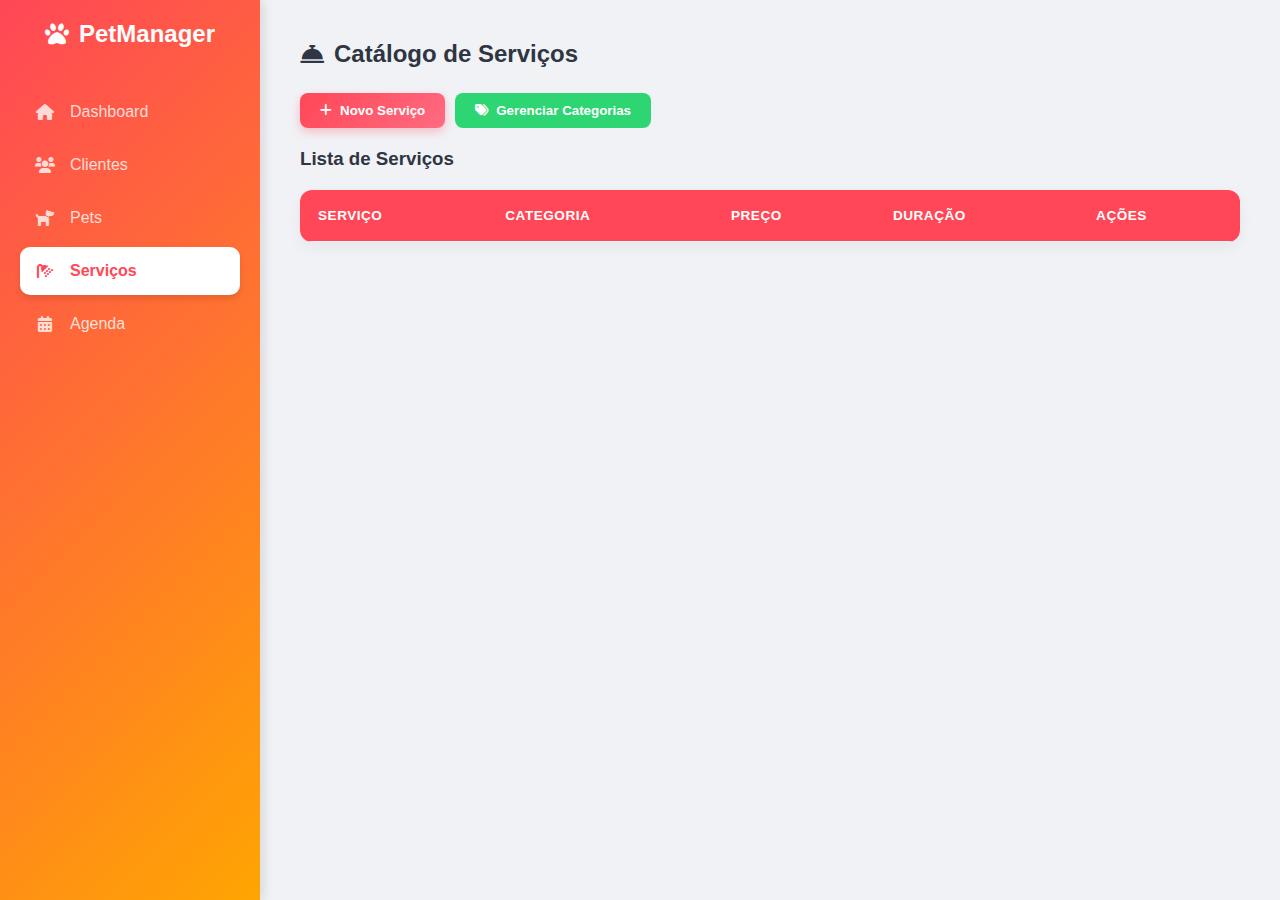
<file: frontend/servicos.html>
<!DOCTYPE html>
<html lang="pt-BR">
<head>
    <meta charset="UTF-8">
    <title>Serviços e Categorias</title>
    <link rel="stylesheet" href="https://cdnjs.cloudflare.com/ajax/libs/font-awesome/6.0.0/css/all.min.css">
    <link rel="stylesheet" href="assets/css/style.css">
</head>
<body>
    <nav>
        <h1><i class="fas fa-paw"></i> PetManager</h1>
        <a href="index.html"><i class="fas fa-home"></i> Dashboard</a>
        <a href="clientes.html"><i class="fas fa-users"></i> Clientes</a>
        <a href="pets.html"><i class="fas fa-dog"></i> Pets</a>
        <a href="servicos.html" class="active"><i class="fas fa-shower"></i> Serviços</a>
        <a href="agenda.html"><i class="fas fa-calendar-alt"></i> Agenda</a>
    </nav>
    <main id="servicos-page">
        <h2><i class="fas fa-concierge-bell"></i> Catálogo de Serviços</h2>
        
        <div id="action-buttons" style="margin: 20px 0; display: flex; gap: 10px;">
            <button class="btn btn-primary" onclick="toggleForm('form-section', true)">
                <i class="fas fa-plus"></i> Novo Serviço
            </button>
            <button class="btn btn-secondary" onclick="toggleView('categorias')">
                <i class="fas fa-tags"></i> Gerenciar Categorias
            </button>
        </div>

        <div id="view-servicos">
            <div id="form-section" class="form-container">
                <h3>Cadastro de Serviço</h3>
                <form id="main-form">
                    <input type="hidden" id="edit-id">
                    
                    <div class="input-group">
                        <label>Nome do Serviço</label>
                        <input type="text" id="nome" required placeholder="Ex: Banho Premium">
                    </div>
                    <div class="input-group">
                        <label>Categoria</label>
                        <select id="tipoServicoId" required>
                            <option value="">Selecione...</option>
                        </select>
                    </div>
                    <div class="input-group">
                        <label>Descrição</label>
                        <input type="text" id="descricao">
                    </div>
                    <div class="input-group">
                        <label>Preço / Duração</label>
                        <div style="display: flex; gap: 10px;">
                            <input type="number" id="preco" step="0.50" required placeholder="R$">
                            <input type="number" id="duracao" required placeholder="Minutos">
                        </div>
                    </div>
                    <button type="submit" class="btn btn-primary">Salvar Serviço</button>
                    <button type="button" class="btn btn-danger" onclick="toggleForm('form-section', false)">Cancelar</button>
                </form>
            </div>

            <div id="list-section">
                <h3>Lista de Serviços</h3>
                <table>
                    <thead>
                        <tr>
                            <th>Serviço</th>
                            <th>Categoria</th>
                            <th>Preço</th>
                            <th>Duração</th>
                            <th>Ações</th>
                        </tr>
                    </thead>
                    <tbody id="table-body"></tbody>
                </table>
            </div>
        </div>

        <div id="view-categorias" style="display: none;">
            <div style="display: flex; justify-content: space-between; align-items: center; margin-bottom: 20px;">
                <h3><i class="fas fa-tags"></i> Categorias Cadastradas</h3>
                <button class="btn btn-secondary" onclick="toggleView('servicos')">Voltar para Serviços</button>
            </div>

            <button class="btn btn-primary" onclick="toggleForm('category-form-section', true)" style="margin-bottom: 20px;">
                <i class="fas fa-plus"></i> Nova Categoria
            </button>

            <div id="category-form-section" class="form-container">
                <h3>Cadastro de Categoria</h3>
                <form id="categoria-form">
                    <input type="hidden" id="cat-edit-id">
                    <div class="input-group">
                        <label>Nome da Categoria</label>
                        <input type="text" id="cat-nome" required placeholder="Ex: Estética">
                    </div>
                    <div class="input-group">
                        <label>Descrição</label>
                        <input type="text" id="cat-desc" placeholder="Descrição opcional">
                    </div>
                    <button type="submit" class="btn btn-primary">Salvar Categoria</button>
                    <button type="button" class="btn btn-danger" onclick="toggleForm('category-form-section', false)">Cancelar</button>
                </form>
            </div>

            <table>
                <thead>
                    <tr>
                        <th>ID</th>
                        <th>Nome</th>
                        <th>Descrição</th>
                        <th>Ações</th>
                    </tr>
                </thead>
                <tbody id="cat-table-body"></tbody>
            </table>
        </div>

    </main>
    <script src="assets/js/main.js"></script>
    <script>
        // Script extra apenas para troca de abas visual
        function toggleView(view) {
            document.getElementById('view-servicos').style.display = view === 'servicos' ? 'block' : 'none';
            document.getElementById('view-categorias').style.display = view === 'categorias' ? 'block' : 'none';
            // Esconde botões principais se estiver em categorias
            document.getElementById('action-buttons').style.display = view === 'servicos' ? 'flex' : 'none';
        }
    </script>
</body>
</html>
</file>
<file: frontend/assets/css/style.css>
:root {
    --primary: #ff4757;  /* Rosa Vibrante */
    --secondary: #ffa502; /* Laranja */
    --dark: #2f3542;
    --light: #f1f2f6;
    --white: #ffffff;
    --gradient: linear-gradient(135deg, var(--primary) 0%, var(--secondary) 100%);
}

* { margin: 0; padding: 0; box-sizing: border-box; font-family: 'Poppins', sans-serif; }

body { background-color: var(--light); color: var(--dark); display: flex; min-height: 100vh; }

/* Menu Lateral */
nav {
    width: 260px;
    background: var(--gradient); /* Fundo degradê */
    padding: 20px;
    box-shadow: 4px 0 10px rgba(0,0,0,0.1);
    display: flex;
    flex-direction: column;
    color: white;
}

nav h1 { 
    margin-bottom: 40px; 
    text-align: center; 
    font-size: 1.5rem; 
    display: flex; 
    align-items: center; 
    justify-content: center; 
    gap: 10px;
}

nav a {
    text-decoration: none;
    color: rgba(255, 255, 255, 0.8);
    padding: 15px;
    border-radius: 10px;
    transition: 0.3s;
    display: flex;
    align-items: center;
    gap: 15px;
    font-size: 1rem;
    margin-bottom: 5px;
}

nav a i { width: 20px; text-align: center; }

nav a:hover, nav a.active { 
    background-color: var(--white); 
    color: var(--primary); 
    font-weight: 600;
    box-shadow: 0 4px 6px rgba(0,0,0,0.1);
}

/* Conteúdo Principal */
main { flex: 1; padding: 40px; overflow-y: auto; }

h2 { 
    margin-bottom: 25px; 
    color: var(--dark); 
    display: flex; 
    align-items: center; 
    gap: 10px; 
    font-weight: 700;
}

/* Cards do Dashboard */
.dashboard-grid { display: grid; grid-template-columns: repeat(auto-fit, minmax(240px, 1fr)); gap: 25px; }

.card { 
    background: var(--white); 
    padding: 30px; 
    border-radius: 15px; 
    box-shadow: 0 10px 20px rgba(0,0,0,0.05); 
    text-align: center; 
    transition: 0.3s;
    border-bottom: 5px solid var(--secondary);
}
.card:hover { transform: translateY(-5px); }

.card i { font-size: 3rem; color: var(--secondary); margin-bottom: 15px; display: block; }
.card h3 { font-size: 2.5rem; color: var(--dark); margin: 5px 0; }
.card p { color: #747d8c; font-size: 0.9rem; }

/* Botões */
.btn { 
    padding: 10px 20px; 
    border: none; 
    border-radius: 8px; 
    cursor: pointer; 
    font-weight: 600; 
    transition: 0.3s; 
    display: inline-flex; 
    align-items: center; 
    justify-content: center;
    gap: 8px; 
    text-decoration: none;
    color: white !important; /* Força texto branco */
}

/* Botão Principal (Salvar/Novo) - Laranja/Rosa */
.btn-primary { 
    background: linear-gradient(135deg, #ff4757 0%, #ff6b81 100%); 
    box-shadow: 0 4px 10px rgba(255, 71, 87, 0.3); 
}
.btn-primary:hover { transform: translateY(-2px); box-shadow: 0 6px 15px rgba(255, 71, 87, 0.4); }

/* Botão Perigo (Excluir/Cancelar) - Vermelho Escuro */
.btn-danger { 
    background-color: #ff4757; 
}
.btn-danger:hover { background-color: #e84118; }

/* Botão Secundário (Concluir/Categoria) - Verde */
.btn-secondary { 
    background-color: #2ed573; 
}
.btn-secondary:hover { background-color: #26af61; }

/* Botão Editar - Azul (Novo) */
.btn-warning { 
    background-color: #3742fa; 
    color: white;
}
.btn-warning:hover { background-color: #2f3542; }

/* Botões Pequenos (Tabelas) */
.btn-sm { 
    padding: 8px 12px; 
    font-size: 1rem; /* Ícone maior */
    margin-right: 5px; 
    border-radius: 6px;
}

/* Tabelas */
table { width: 100%; border-collapse: collapse; background: var(--white); border-radius: 12px; overflow: hidden; margin-top: 20px; box-shadow: 0 5px 15px rgba(0,0,0,0.05); }
th, td { padding: 18px; text-align: left; border-bottom: 1px solid #f1f2f6; }
th { background: var(--primary); color: white; font-weight: 600; text-transform: uppercase; font-size: 0.85rem; letter-spacing: 0.5px; }
tr:hover { background-color: #fff0f1; } /* Um rosinha bem claro no hover */
td i { margin-right: 5px; color: #a4b0be; }

/* Formulários */
.form-container { background: var(--white); padding: 30px; border-radius: 15px; margin-bottom: 30px; display: none; box-shadow: 0 10px 30px rgba(0,0,0,0.05); }
.form-container.active { display: block; animation: slideDown 0.4s ease; }
.form-container h3 { color: var(--primary); margin-bottom: 20px; }

.input-group { margin-bottom: 20px; }
.input-group label { display: block; margin-bottom: 8px; font-weight: 600; color: #57606f; }
.input-group input, .input-group select { width: 100%; padding: 12px; border: 2px solid #f1f2f6; border-radius: 8px; font-size: 1rem; transition: 0.3s; }
.input-group input:focus, .input-group select:focus { border-color: var(--secondary); outline: none; }

/* Status Labels */
.status { padding: 6px 12px; border-radius: 20px; font-size: 0.75rem; color: white; font-weight: 600; text-transform: uppercase; }
.status-PENDENTE { background-color: #ffa502; }
.status-CONFIRMADO { background-color: #3742fa; }
.status-CONCLUIDO { background-color: #2ed573; }
.status-CANCELADO { background-color: #ff4757; }

@keyframes slideDown { from { opacity: 0; transform: translateY(-20px); } to { opacity: 1; transform: translateY(0); } }
</file>
<file: assets/css/style.css>
body {
    font-family: 'Poppins', sans-serif;
    margin: 0; 
    padding: 0;
    background-color: white;
}

header {
    background: #fab050;
    padding: 20px;
    text-align: center;
    color: white;
    margin: auto;
    box-shadow: 0 2px 6px rgba(0, 0, 0, 0.2);
}

main {
    display: flex;
    flex-wrap: wrap;
    justify-content: center;
    gap: 20px;
    padding: 40px;
}

.card {
    background: white;
    padding: 25px;
    width: 320px;
    border-radius: 12px;
    box-shadow: 0 0 10px rgba(0,0,0,0.1);
}

.card .btn {
    display: block;
    margin-top: 10px;
    background: #d95793;
    padding: 10px;
    text-align: center;
    color: white;
    border-radius: 8px;
    text-decoration: none;
    font-size: 12px;
    width: 100%;
}

.card .btn:hover {
    background:#e89dc3;
}

.acoes {
    display: flex;
    flex-direction:row;
    gap: 10px;             
    margin-top: 15px;
}

/*=== CADASTRO DO USUÁRIO === */
.header-user {
    background-color: #f4a742;
    padding: 20px 20px;
    display: flex;
    align-items: center;
    justify-content: center;
    position: relative; 
}

.back-btn {
    position: absolute;
    left: 50px;
    border-radius: 5px;
    background:#e6c392;
    font-size: 14px;
    color: #333;
    text-decoration: none;
}

.titulo {
    font-size: 28px;
    font-weight: 600;
}

.form-card {
    background: #fff;
    width: 90%;
    max-width: 600px;
    margin: auto;
    padding: 30px;
    border-radius: 12px;
    box-shadow: 0px 0px 10px rgba(0,0,0,0.1);
}

.form-card h2 {
    font-size: 22px;
    margin-bottom: 5px;
}

.subtitle {
    margin-bottom: 20px;
    font-size: 14px;
    color: #666;
}

.input-group {
    display: flex;
    flex-direction: column;
    margin-bottom: 15px;
}

.input-group label {
    font-size: 14px;
    margin-bottom: 5px;
}

.input-group input {
    padding: 12px;
    border: 1px solid #ccc;
    border-radius: 8px;
    outline: none;
    transition: .2s;
}

.input-group input:focus {
    border-color:#d95793;
}

.btn-user {
    margin-top: 10px;
    width: 100%;
    padding: 14px;
    background:#d95793;
    color: #fff;
    border: none;
    border-radius: 10px;
    font-size: 16px;
    cursor: pointer;
    transition: .2s;
}

.btn-user:hover {
    background:#e89dc3;
}

/*=== CADASTRO DO ANIMAL ===*/
.animal-list {
    list-style: none;
    margin: 0;
    padding: 0;
    background: #fff;
    border: 1px solid #ccc;
    border-radius: 8px;
    position: absolute;
    width: 100%;
    z-index: 20;
    display: none;
}

.animal-list li {
    padding: 10px;
    cursor: pointer;
}

.animal-list li:hover {
    background: #f0f0f0;
}

/*=== LISTA DE USUÁRIOS ===*/
.table-card {
    background: #fff;
    width: 90%;
    max-width: 900px;
    margin: 40px auto;
    padding: 25px;
    border-radius: 12px;
    box-shadow: 0px 0px 10px rgba(0,0,0,0.1);
}

.top-actions {
    display: flex;
    justify-content: flex-end;
    margin-bottom: 15px;
}

.user-table {
    width: 100%;
    border-collapse: collapse;
}

.user-table thead {
    background: #f9d6a5;
}

.user-table th {
    padding: 14px;
    font-size: 15px;
    color: #333;
    text-align: left;
}

.user-table td {
    padding: 14px;
    border-bottom: 1px solid #eee;
}

.user-table tbody tr:hover {
    background: #fff6e6;
}

.btn-edit,
.btn-delete {
    padding: 8px 12px;
    border: none;
    border-radius: 8px;
    cursor: pointer;
    font-size: 13px;
    font-weight: 600;
}

.btn-edit {
    background: #fab050;
    color: white;
}

.btn-edit:hover {
    background: #f2a237;
}

.btn-delete {
    background: #e05b5b;
    color: white;
}

.btn-delete:hover {
    background: #c94b4b;
}


/* === SERVIÇOS ===*/
.status {
    padding: 6px 12px;
    border-radius: 6px;
    font-weight: 600;
    font-size: 14px;
}

.status-pendente {
    background: #fff3cd;
    color: #856404;
}

.status-concluido {
    background: #d4edda;
    color: #155724;
}

.status-cancelado {
    background: #f8d7da;
    color: #721c24;
}

.btn-status {
    background-color:#e89dc3;
    color: white;
    border: none;
    padding: 6px 10px;
    border-radius: 6px;
    cursor: pointer;
}
</file>
